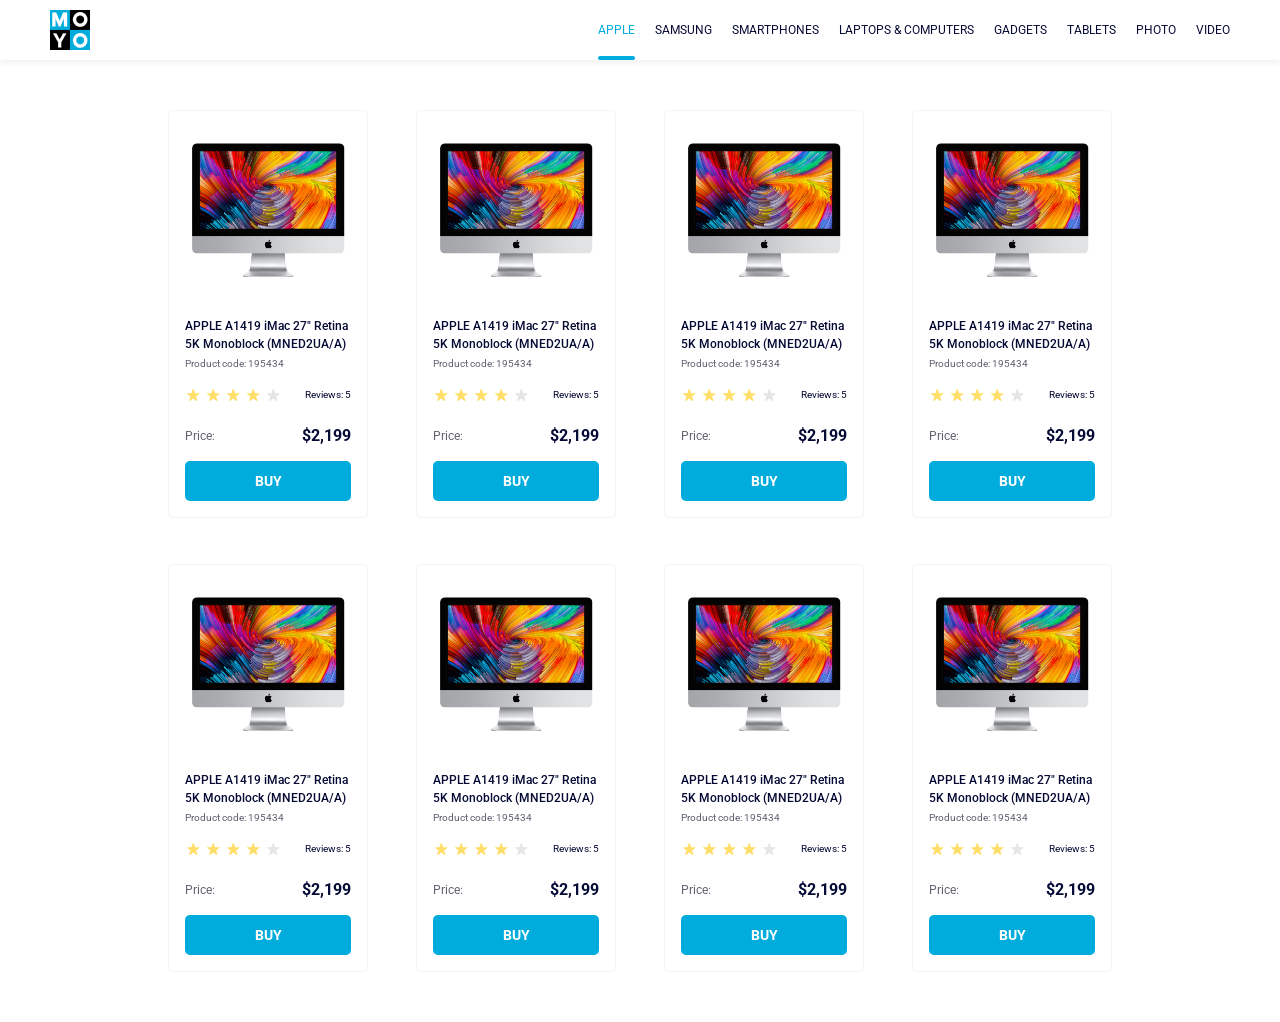
<file: index.html>
<!doctype html><html lang="en"><head><meta charset="utf-8"><meta name="viewport" content="width=device-width, initial-scale=1.0"><title>Catalog</title><link rel="preconnect" href="https://fonts.gstatic.com"><link href="https://fonts.googleapis.com/css2?family=Roboto:wght@400;500;700&display=swap" rel="stylesheet"><link rel="stylesheet" href="index.6815c16c.css"></head><body> <header class="header"> <a href="index.html" class="header__logo"> <img src="logo.eddae0ff.png" alt="Moyo company logo" class="header__image"> </a> <nav class="header__nav"> <ul class="header__nav-list"> <li class="header__nav-item"> <a href="apple_page" class="header__nav-link header__nav-link--active is-active"> Apple </a> </li> <li class="header__nav-item"> <a href="samsung_page" class="header__nav-link"> Samsung </a> </li> <li class="header__nav-item"> <a href="smartphones_page" class="header__nav-link"> Smartphones </a> </li> <li class="header__nav-item"> <a href="laptops_and_computers_page" class="header__nav-link" data-qa="nav-hover"> Laptops & Computers </a> </li> <li class="header__nav-item"> <a href="gadgets_page" class="header__nav-link"> Gadgets </a> </li> <li class="header__nav-item"> <a href="tablets_page" class="header__nav-link"> Tablets </a> </li> <li class="header__nav-item"> <a href="photo_page" class="header__nav-link"> Photo </a> </li> <li class="header__nav-item"> <a href="video_page" class="header__nav-link"> Video </a> </li> </ul> </nav> </header> <main class="catalog"> <div class="card" data-qa="card"> <img src="imac.202c52ff.jpeg" alt="card image" class="card__image"> <h1 class="card__name"> APPLE A1419 iMac 27" Retina 5K Monoblock (MNED2UA/A) </h1> <div class="card__code">Product code: 195434</div> <div class="card__reviews"> <div class="card__stars"> <div class="card__star card__star--active"></div> <div class="card__star card__star--active"></div> <div class="card__star card__star--active"></div> <div class="card__star card__star--active"></div> <div class="card__star"></div> </div> Reviews: 5 </div> <div class="card__price"> Price: <div class="card__price-amount">$2,199</div> </div> <a href="#" data-qa="card-hover" class="card__button"> Buy </a> </div> <div class="card"> <img src="imac.202c52ff.jpeg" alt="card image" class="card__image"> <h1 class="card__name"> APPLE A1419 iMac 27" Retina 5K Monoblock (MNED2UA/A) </h1> <div class="card__code">Product code: 195434</div> <div class="card__reviews"> <div class="card__stars"> <div class="card__star card__star--active"></div> <div class="card__star card__star--active"></div> <div class="card__star card__star--active"></div> <div class="card__star card__star--active"></div> <div class="card__star"></div> </div> Reviews: 5 </div> <div class="card__price"> Price: <div class="card__price-amount">$2,199</div> </div> <a href="#" data-qa="card-hover" class="card__button"> Buy </a> </div> <div class="card"> <img src="imac.202c52ff.jpeg" alt="card image" class="card__image"> <h1 class="card__name"> APPLE A1419 iMac 27" Retina 5K Monoblock (MNED2UA/A) </h1> <div class="card__code">Product code: 195434</div> <div class="card__reviews"> <div class="card__stars"> <div class="card__star card__star--active"></div> <div class="card__star card__star--active"></div> <div class="card__star card__star--active"></div> <div class="card__star card__star--active"></div> <div class="card__star"></div> </div> Reviews: 5 </div> <div class="card__price"> Price: <div class="card__price-amount">$2,199</div> </div> <a href="#" data-qa="card-hover" class="card__button"> Buy </a> </div> <div class="card"> <img src="imac.202c52ff.jpeg" alt="card image" class="card__image"> <h1 class="card__name"> APPLE A1419 iMac 27" Retina 5K Monoblock (MNED2UA/A) </h1> <div class="card__code">Product code: 195434</div> <div class="card__reviews"> <div class="card__stars"> <div class="card__star card__star--active"></div> <div class="card__star card__star--active"></div> <div class="card__star card__star--active"></div> <div class="card__star card__star--active"></div> <div class="card__star"></div> </div> Reviews: 5 </div> <div class="card__price"> Price: <div class="card__price-amount">$2,199</div> </div> <a href="#" data-qa="card-hover" class="card__button"> Buy </a> </div> <div class="card"> <img src="imac.202c52ff.jpeg" alt="card image" class="card__image"> <h1 class="card__name"> APPLE A1419 iMac 27" Retina 5K Monoblock (MNED2UA/A) </h1> <div class="card__code">Product code: 195434</div> <div class="card__reviews"> <div class="card__stars"> <div class="card__star card__star--active"></div> <div class="card__star card__star--active"></div> <div class="card__star card__star--active"></div> <div class="card__star card__star--active"></div> <div class="card__star"></div> </div> Reviews: 5 </div> <div class="card__price"> Price: <div class="card__price-amount">$2,199</div> </div> <a href="#" data-qa="card-hover" class="card__button"> Buy </a> </div> <div class="card"> <img src="imac.202c52ff.jpeg" alt="card image" class="card__image"> <h1 class="card__name"> APPLE A1419 iMac 27" Retina 5K Monoblock (MNED2UA/A) </h1> <div class="card__code">Product code: 195434</div> <div class="card__reviews"> <div class="card__stars"> <div class="card__star card__star--active"></div> <div class="card__star card__star--active"></div> <div class="card__star card__star--active"></div> <div class="card__star card__star--active"></div> <div class="card__star"></div> </div> Reviews: 5 </div> <div class="card__price"> Price: <div class="card__price-amount">$2,199</div> </div> <a href="#" data-qa="card-hover" class="card__button"> Buy </a> </div> <div class="card"> <img src="imac.202c52ff.jpeg" alt="card image" class="card__image"> <h1 class="card__name"> APPLE A1419 iMac 27" Retina 5K Monoblock (MNED2UA/A) </h1> <div class="card__code">Product code: 195434</div> <div class="card__reviews"> <div class="card__stars"> <div class="card__star card__star--active"></div> <div class="card__star card__star--active"></div> <div class="card__star card__star--active"></div> <div class="card__star card__star--active"></div> <div class="card__star"></div> </div> Reviews: 5 </div> <div class="card__price"> Price: <div class="card__price-amount">$2,199</div> </div> <a href="#" data-qa="card-hover" class="card__button"> Buy </a> </div> <div class="card"> <img src="imac.202c52ff.jpeg" alt="card image" class="card__image"> <h1 class="card__name"> APPLE A1419 iMac 27" Retina 5K Monoblock (MNED2UA/A) </h1> <div class="card__code">Product code: 195434</div> <div class="card__reviews"> <div class="card__stars"> <div class="card__star card__star--active"></div> <div class="card__star card__star--active"></div> <div class="card__star card__star--active"></div> <div class="card__star card__star--active"></div> <div class="card__star"></div> </div> Reviews: 5 </div> <div class="card__price"> Price: <div class="card__price-amount">$2,199</div> </div> <a href="#" data-qa="card-hover" class="card__button"> Buy </a> </div> </main> </body></html>
</file>
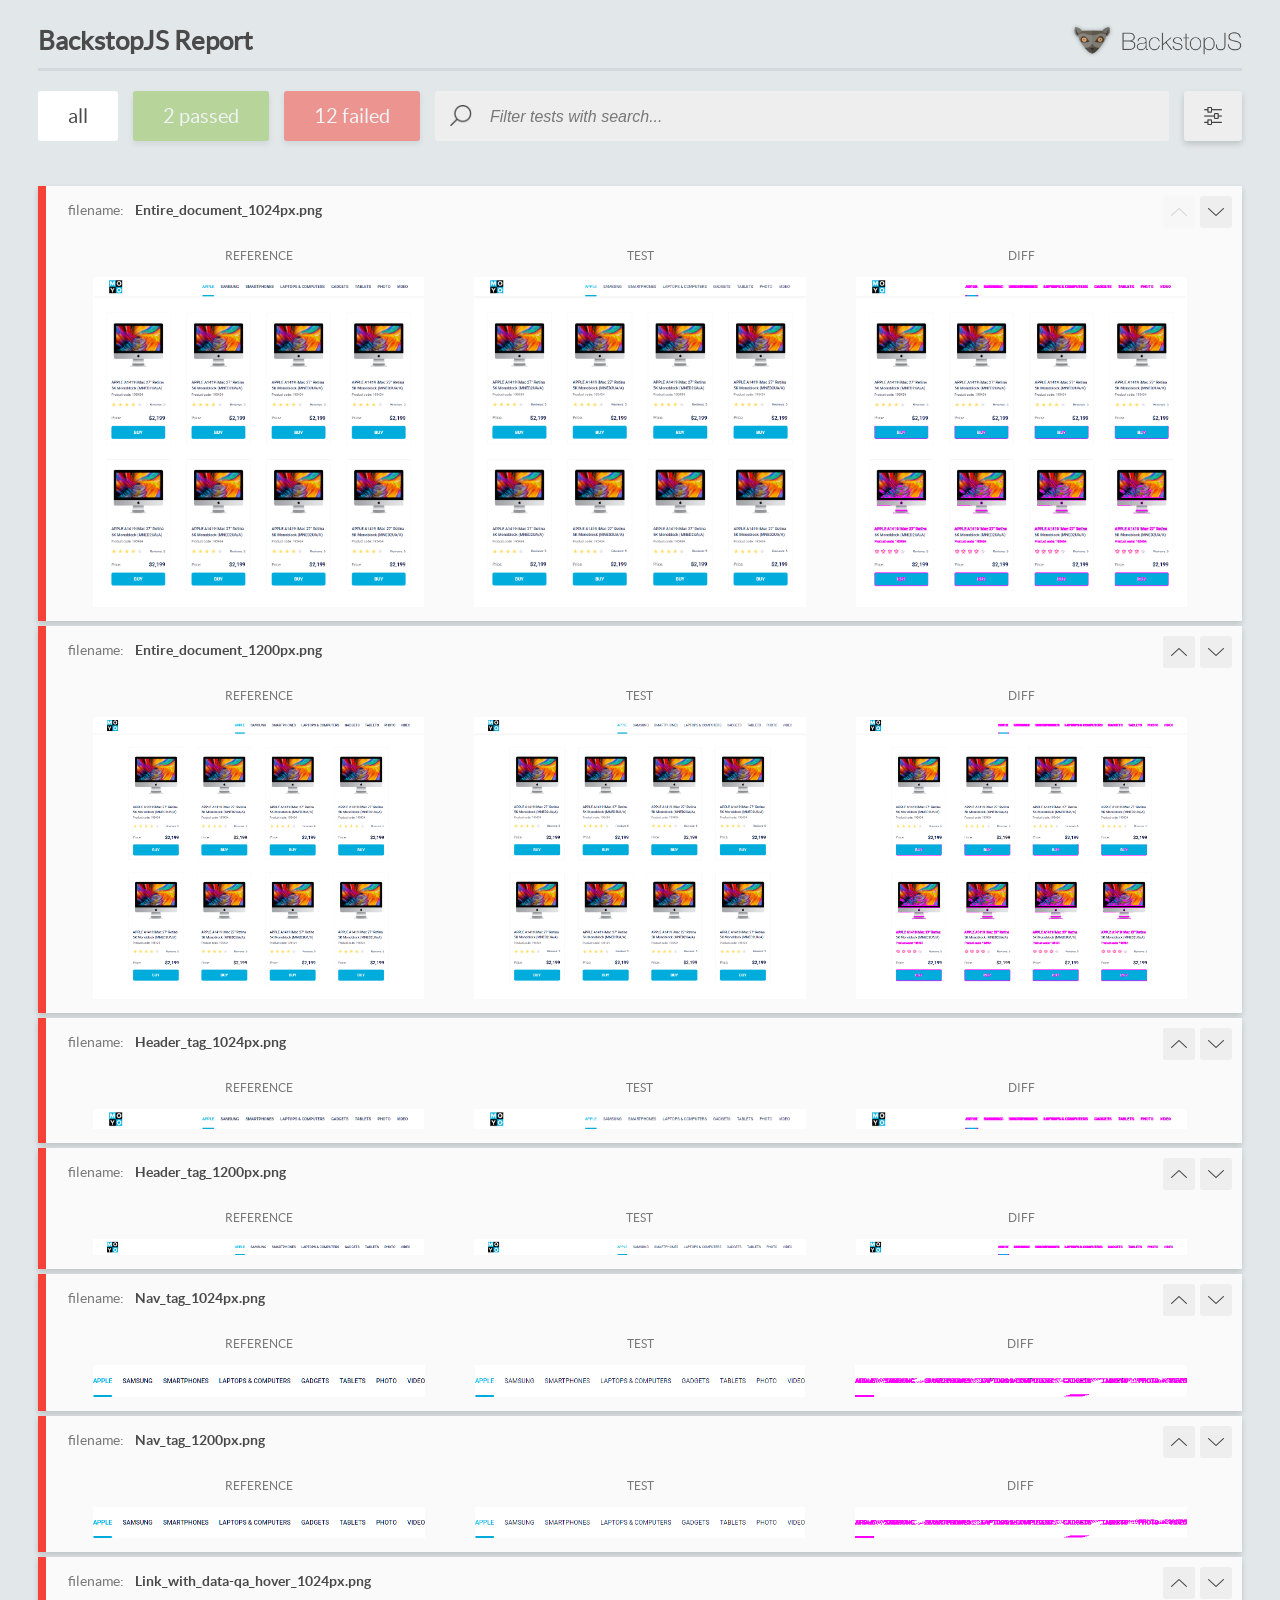
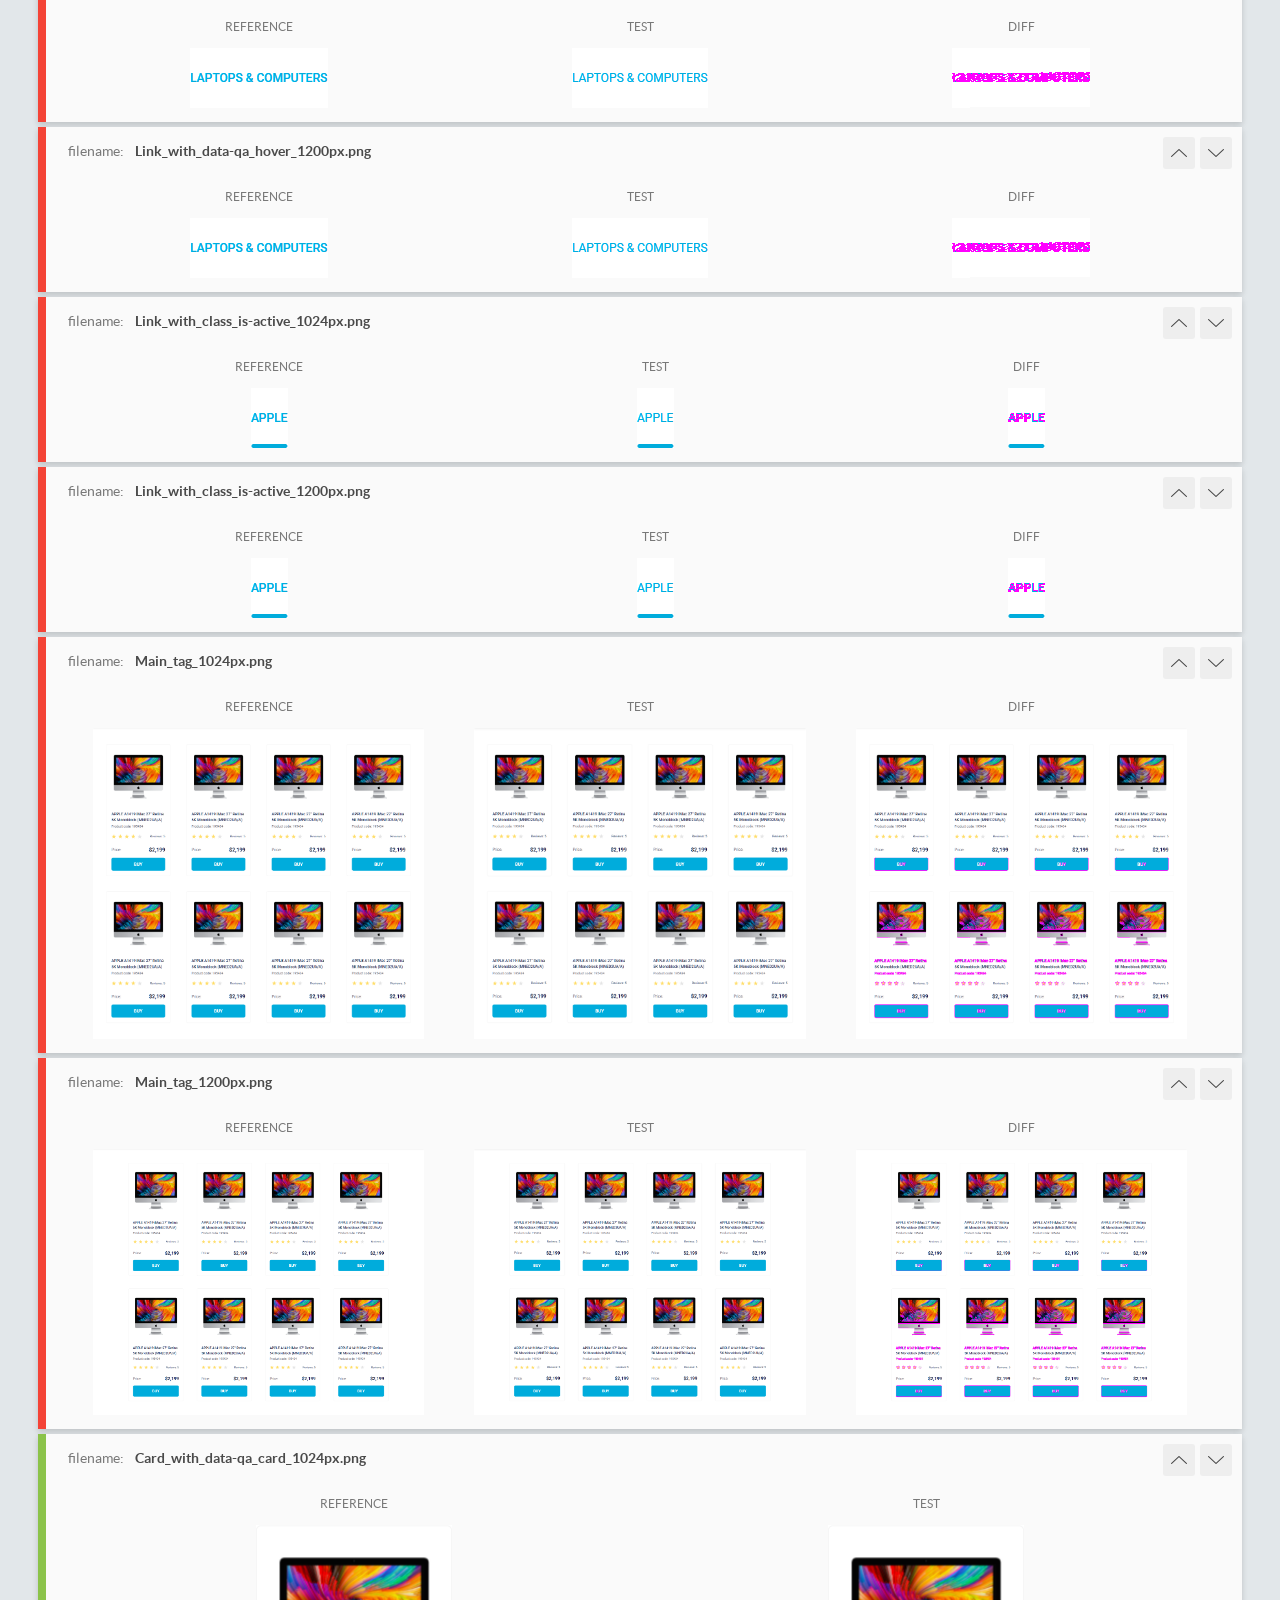
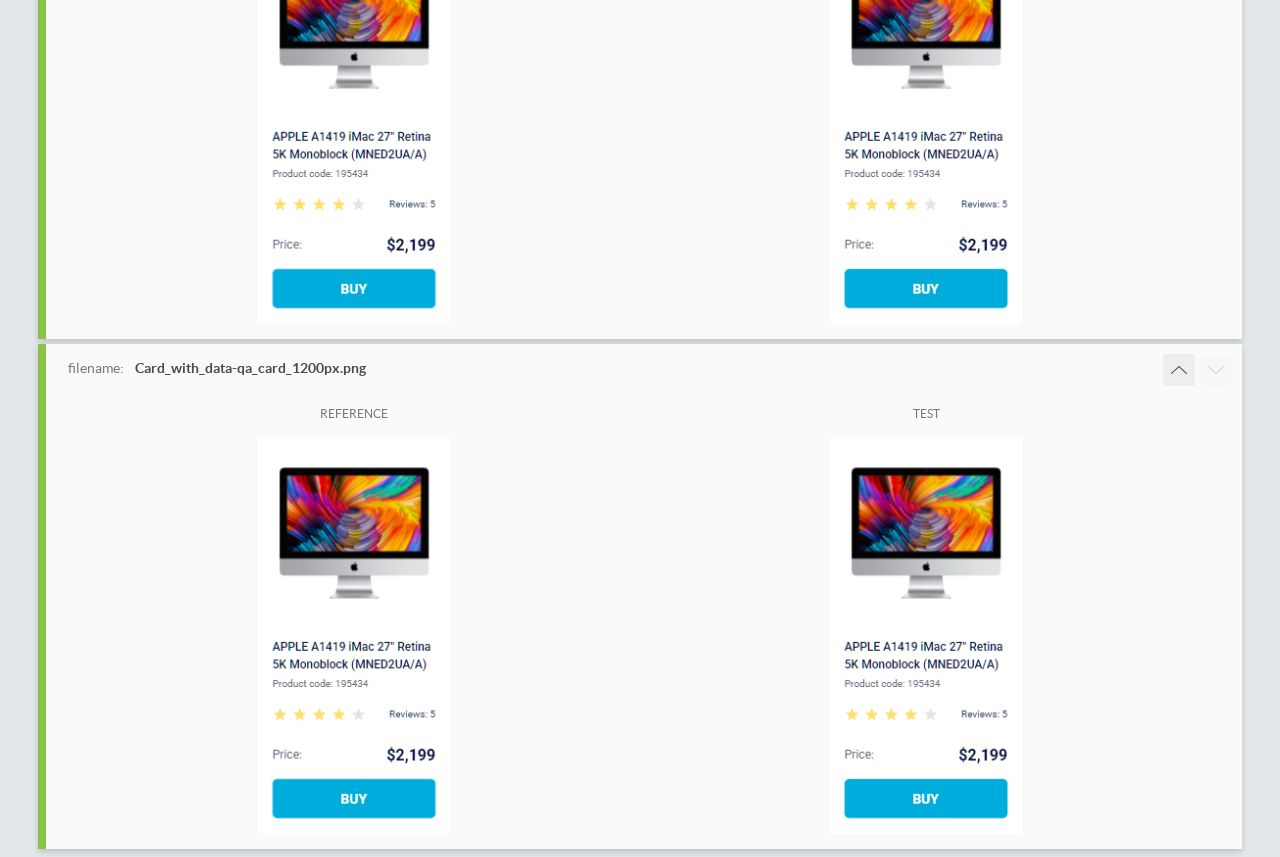
<file: report/html_report/index.html>
<!DOCTYPE html>
<html>
  <head>
    <meta charset="utf-8">
    <!-- Disable Cache -->
    <meta http-equiv="Cache-Control" content="no-cache, no-store, must-revalidate">
    <meta http-equiv="Pragma" content="no-cache">
    <meta http-equiv="Expires" content="0">

    <title>BackstopJS Report</title>

    <style>
      @font-face {
          font-family: 'latoregular';
          src: url('./assets/fonts/lato-regular-webfont.woff2') format('woff2'),
              url('./assets/fonts/lato-regular-webfont.woff') format('woff');
          font-weight: 400;
          font-style: normal;
      }
      @font-face {
          font-family: 'latobold';
          src: url('./assets/fonts/lato-bold-webfont.woff2') format('woff2'),
              url('./assets/fonts/lato-bold-webfont.woff') format('woff');
          font-weight: 700;
          font-style: normal;
      }

      .ReactModal__Body--open {
          overflow: hidden;
      }
      .ReactModal__Body--open .header {
        display: none;
      }

    </style>
  </head>
  <body style="background-color: #E2E7EA">
    <div id="root">

    </div>
    <script>
      function report (report) { // eslint-disable-line no-unused-vars
        window.tests = report;
      }
    </script>
    <script src="config.js"></script>
    <script src="index_bundle.js"></script>
  </body>
</html>
</file>
<file: index.6815c16c.css>
html{font-family:Roboto,Arial,sans-serif}body{box-sizing:border-box;margin:0;overflow-x:hidden}.header{background-color:#fff;justify-content:space-between;align-items:center;width:100%;height:60px;margin:0;display:flex;box-shadow:0 4px 5px #f3f3f3}.header__logo{width:40px;height:40px;margin-left:50px;display:block}.header__image{object-fit:cover;width:40px;max-width:100%;height:40px;display:block}.header__nav{margin-right:50px;display:inline-block}.header__nav-list{margin:0 auto;padding:0;list-style:none;display:flex}.header__nav-link{color:#060b35;text-transform:uppercase;white-space:nowrap;height:60px;font-size:12px;line-height:60px;text-decoration:none;transition:color .3s;display:block;position:relative}.header__nav-link.is-active{color:#00acdc}.header__nav-link.is-active:after{content:"";background-color:#00acdc;border-radius:8px;width:100%;height:4px;position:absolute;bottom:0;left:0}.header__nav-link:hover,.header__nav-link:active,.header__nav-link--active{color:#00acdc}.header__nav-link--active:after{content:"";background-color:#00acdc;border-radius:8px;width:100%;height:4px;position:absolute;bottom:0;left:0}.header__nav-item:not(:first-child){margin-left:20px}.catalog{grid-template-columns:repeat(1,200px);justify-content:center;gap:46px 48px;padding:50px 40px;display:grid}@media (width>=488px){.catalog{grid-template-columns:repeat(2,200px)}}@media (width>=768px){.catalog{grid-template-columns:repeat(3,200px)}}@media (width>=1024px){.catalog{grid-template-columns:repeat(4,200px)}}.card{box-sizing:border-box;background-color:#fff;border:1px solid #f3f3f3;border-radius:5px;width:200px;height:408px;transition-duration:.3s}.card:hover{transform:scale(1.2)}.card__image{margin-top:32px;width:160px;height:134px;margin-inline:19px}.card__name{color:#060b35;margin-top:36px;margin-bottom:0;margin-inline:16px;font-size:12px;font-weight:500;line-height:18px;transition:color .3s}.card:hover .card__name{color:#34568b}.card__code{color:#616070;margin-top:4px;margin-inline:16px;font-size:10px;line-height:14px}.card__reviews{color:#060b35;margin-top:16px;justify-content:space-between;align-items:center;margin-inline:16px;font-size:10px;line-height:14px;display:flex}.card__stars{display:flex}.card__star{background-image:url(star.822d561e.svg);background-position:50%;background-repeat:no-repeat;width:16px;height:16px}.card__star--active{background-image:url(star-active.edda4c43.svg)}.card__star:not(:first-child){margin-left:4px}.card__price{color:#616070;margin-top:24px;justify-content:space-between;margin-inline:16px;font-size:12px;line-height:18px;display:flex}.card__price-amount{color:#060b35;font-size:16px;font-weight:700;line-height:18px}.card__button{box-sizing:border-box;text-transform:uppercase;color:#fff;cursor:pointer;transition-property:background-color color;background-color:#00acdc;border-radius:5px;justify-content:center;width:166px;height:40px;margin:16px;font-size:14px;font-weight:700;line-height:40px;text-decoration:none;transition-duration:.3s;display:flex}.card__button:hover{color:#00acdc;background-color:#fff;border:1px solid #00acdc}
/*# sourceMappingURL=index.6815c16c.css.map */
</file>
